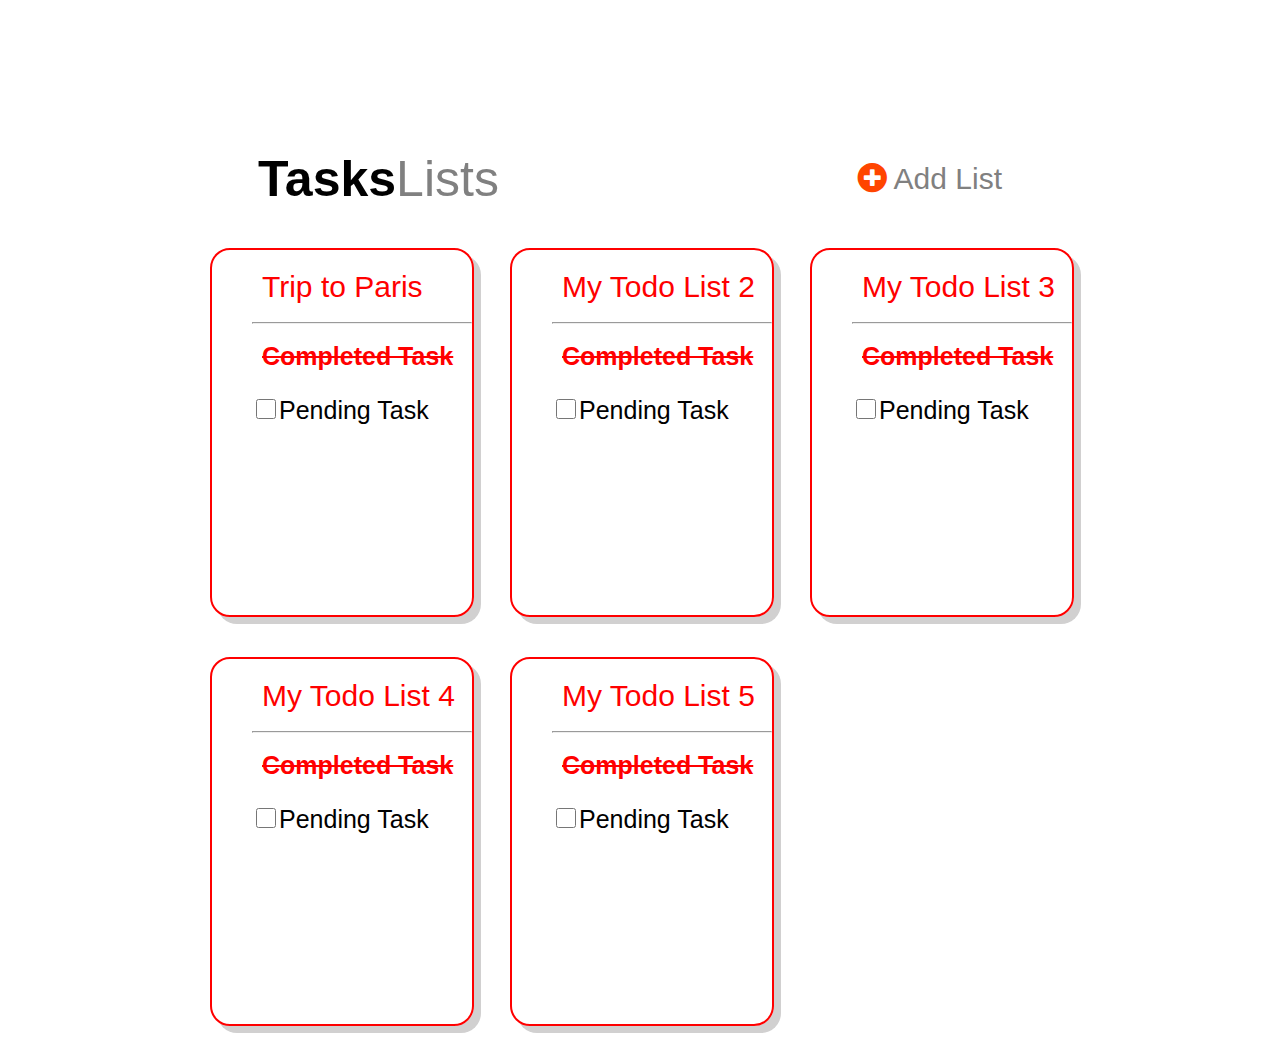
<file: index.html>
<!DOCTYPE html>
<html lang="en">
<head>
    <meta charset="UTF-8">
    <meta http-equiv="X-UA-Compatible" content="IE=edge">
    <meta name="viewport" content="width=device-width, initial-scale=1.0">
    <title>Document</title>
    <link rel="stylesheet" href="index.css">
    <link rel="stylesheet" href="https://cdnjs.cloudflare.com/ajax/libs/font-awesome/5.15.4/css/all.min.css" integrity="sha512-1ycn6IcaQQ40/MKBW2W4Rhis/DbILU74C1vSrLJxCq57o941Ym01SwNsOMqvEBFlcgUa6xLiPY/NS5R+E6ztJQ==" crossorigin="anonymous" referrerpolicy="no-referrer">
</head>
<body>
    <div class="old main">
        <div class="task"><span style="font-weight: bold;">Tasks</span><span style="color: gray;">Lists</span> </div>
        <div class="add"><a href="third.html"><span style="color: orangered;"><i class="fas fa-plus-circle"></i></span></a><span style="color: gray;" id="A"> Add List</span></div>
    </div>
    <div class="display">
        <div class="wrap full">
            <div class="trip ">
                <div class="one"><a href="paris.html" style="text-decoration: none;" class="h1" > Trip to Paris</a></div><hr>
                <div id="hey">Completed Task</div>
                <form action="">
                    <input type="checkbox" name="check" id="check" style="width: 20px;height: 20px;">Pending Task
                </form>
            </div>
            <div class="trip" >
                <div class="one todo">My Todo List 2</div><hr>
                <div id="hey">Completed Task</div>
                <form action="">
                    <input type="checkbox" name="check" id="check" style="width: 20px;height: 20px;">Pending Task
                </form>
            </div>
            <div class="trip" >
                <div class="one todo">My Todo List 3</div><hr>
                <div id="hey">Completed Task</div>
                <form action="">
                    <input type="checkbox" name="check" id="check" style="width: 20px;height: 20px;">Pending Task
                </form>
            </div>
            <div class="trip" >
                <div class="one todo">My Todo List 4</div><hr>
                <div id="hey">Completed Task</div>
                <form action="">
                    <input type="checkbox" name="check" id="check" style="width: 20px;height: 20px;">Pending Task
                </form>
            </div>
            <div class="trip" >
                <div class="one todo">My Todo List 5</div><hr>
                <div id="hey">Completed Task</div>
                <form action="">
                    <input type="checkbox" name="check" id="check" style="width: 20px;height: 20px;">Pending Task
                </form>
            </div>
        </div>
    </div>

</body>
</html>
</file>
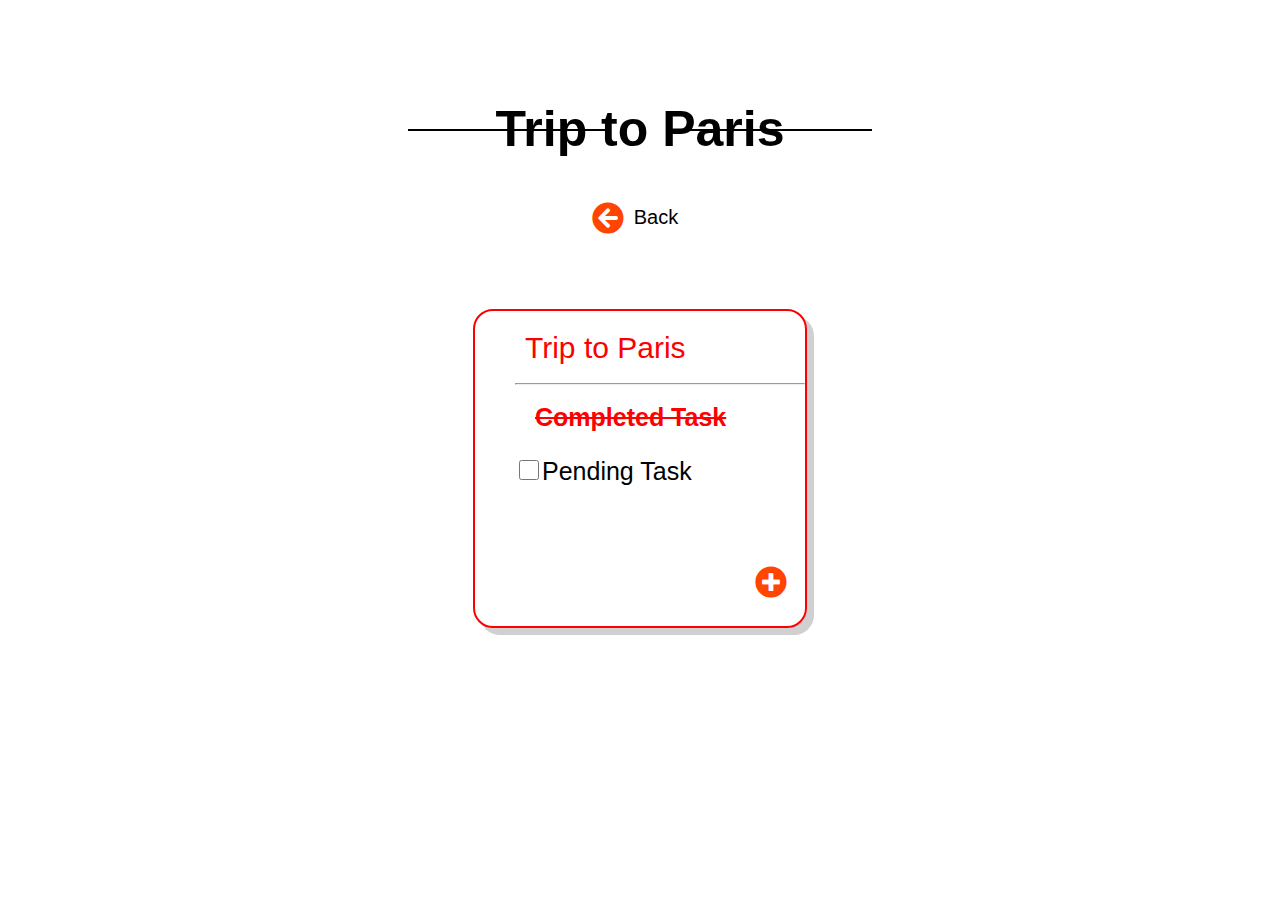
<file: paris.html>
<!DOCTYPE html>
<html lang="en">
<head>
    <meta charset="UTF-8">
    <meta http-equiv="X-UA-Compatible" content="IE=edge">
    <meta name="viewport" content="width=device-width, initial-scale=1.0">
    <title>Document</title>
    <link rel="stylesheet" href="https://cdnjs.cloudflare.com/ajax/libs/font-awesome/5.15.4/css/all.min.css" integrity="sha512-1ycn6IcaQQ40/MKBW2W4Rhis/DbILU74C1vSrLJxCq57o941Ym01SwNsOMqvEBFlcgUa6xLiPY/NS5R+E6ztJQ==" crossorigin="anonymous" referrerpolicy="no-referrer">
    <link rel="stylesheet" href="paris.css">
</head>
<body>
        <div class="ttp">Trip to Paris</div>
        <br>
        <div class="back"><a href="index.html"><span style="color: orangered;"><i class="fas fa-2x fa-arrow-circle-left"></i></span></a><span style="font-size: 20px;margin: 10px;" class="h14"> Back</span></div>
            <div class="sec">
                <div class="yes">
                    <div id="one">Trip to Paris</div><hr>
                    <div id="hey">Completed Task</div>
                    <form action="">
                        <input type="checkbox" name="check" id="check" style="width: 20px;height: 20px;">Pending Task
                    </form>
                    <div class="add"><a href="same.html"><span style="color: orangered;" class="h22"><i class="fas fa-2x fa-plus-circle"></i></span></a></div>

                </div>
            </div>
</body>
</html>
</file>
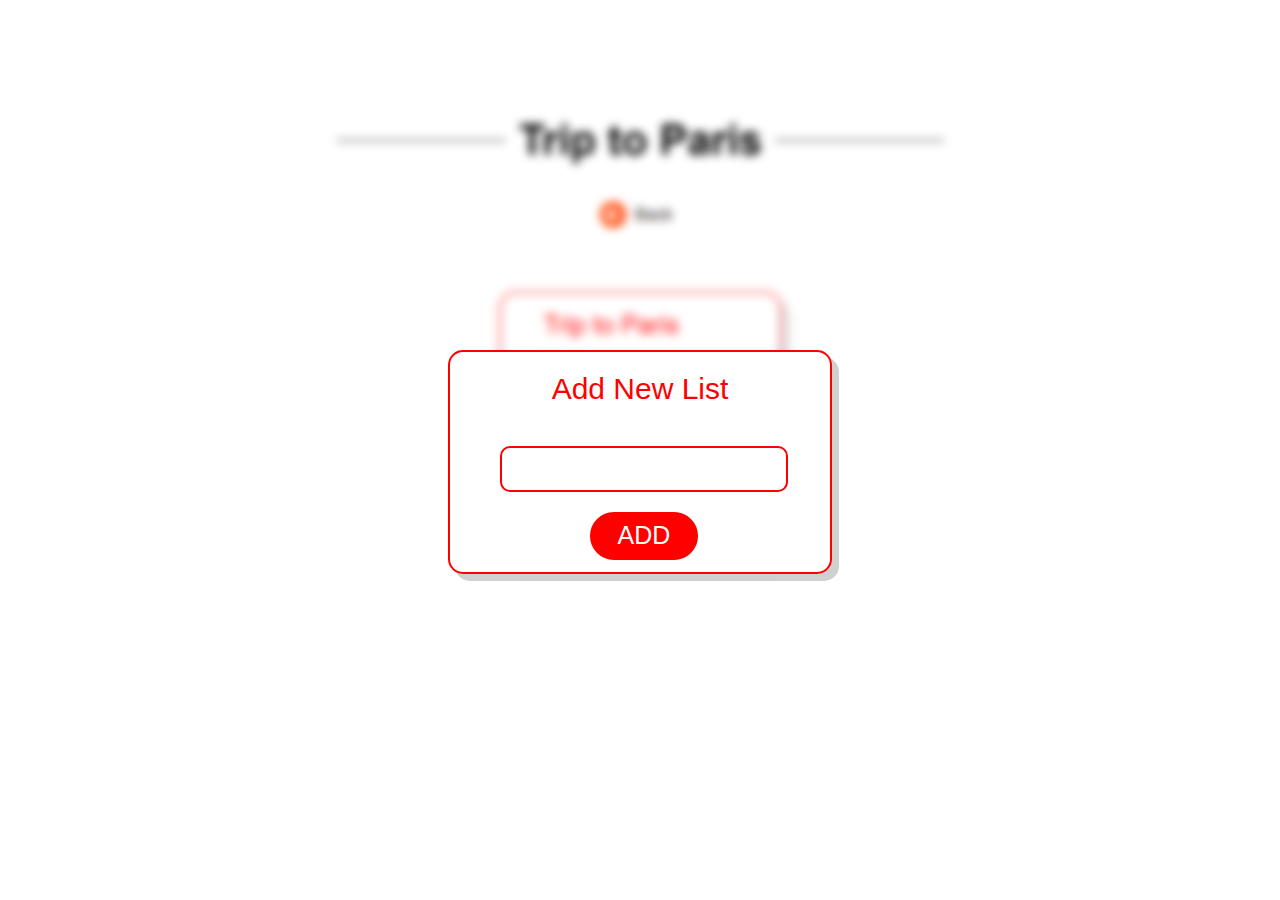
<file: same.html>
<!DOCTYPE html>
<html lang="en">
<head>
    <meta charset="UTF-8">
    <meta http-equiv="X-UA-Compatible" content="IE=edge">
    <meta name="viewport" content="width=device-width, initial-scale=1.0">
    <title>Document</title>
    <link rel="stylesheet" href="same.css">
</head>
<body>
    <div class="image"></div>
    <div id="center">
    <div class="three">
        <div class="anl">Add New List</div>
        <input type="box" name="box" id="box" class="box">
        <div id="orange"><a href="#" style="text-decoration: none;color: white;"> ADD</a></div>
    </div>
    </div>
</body>
</html>
</file>
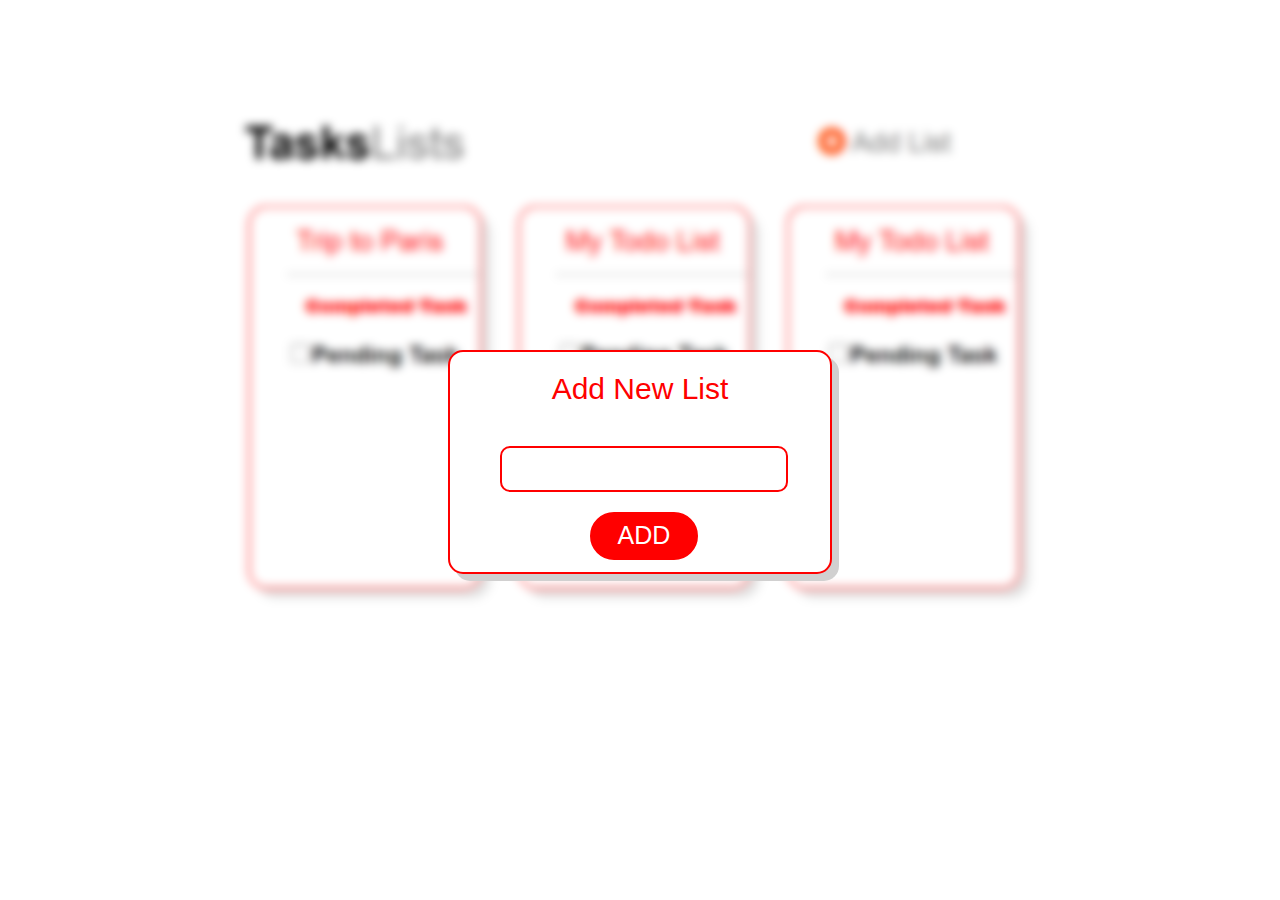
<file: third.html>
<!DOCTYPE html>
<html lang="en">
<head>
    <meta charset="UTF-8">
    <meta http-equiv="X-UA-Compatible" content="IE=edge">
    <meta name="viewport" content="width=device-width, initial-scale=1.0">
    <title>Document</title>
    <link rel="stylesheet" href="third.css">
</head>
<body>
    <div class="image"></div>
    <div id="center">
        <div class="three">
            <div class="anl">Add New List</div>
            <input type="box" name="box" id="box" class="box">
            <div id="orange"><a href="#" style="text-decoration: none;color: white;">ADD</a></div>
        </div>
    </div>
</body>
</html>
</file>
<file: index.css>
body{
    font-family:"adobe-clean",sans-serif ;
}
div.old{
    display: flex;
    justify-content: space-evenly;
    align-items: center;
    margin: 150px 230px 20px 150px;
}
div.task{
    font-size: 50px;
    text-align: center;
    float: left;
    margin-left: 60px;
}

div.add{
    font-size: 30px;
    margin-left: 318px;
}

div.wrap{
    display: grid;
    grid-template-columns: repeat(3,300px);
    justify-content: center;
}
div.trip{
    border: 2px solid red;
    float: left;
    margin: 20px;
    border-radius: 20px;
    width: 220px;
    height: 350px;
    padding: 10px 0px 5px 40px;
    box-shadow: 7px 7px  rgb(209, 208, 208);
}
.h1{
    color: red;
}
div#hey{
    color: red;
    text-decoration: line-through;
    font-size: 25px;
    font-weight: 700;
    padding: 10px 0px 5px 10px ;
    
}
div.one{
    color: red;
    font-size: 30px;
    padding: 10px;
}
form{
    font-size: 25px;
    font-weight: 500;
    padding:20px 0px 80px 0px;
}
@media screen and (min-width:320px) and (max-width:767px) {
    div.todo{
        color: #865439;
        font-size: 20px;
        padding-top: 20px;
    }
    form,#hey,#A,hr{
        display: none;
    }
    .h1{
        color: #865439;
        font-size: 20px;
        padding-top: 20px;
    }
    div.trip{
        text-align: start;
        border:1px solid red;
        border-radius: 10px;
        width: 330px;
        height: 60px;
        box-shadow: 5px 5px  rgb(209, 208, 208);
        padding: 0px;
    }
    div.display{
        margin-top: -98px;
    }
    div.wrap{
        display: grid;
        grid-template-columns: 100px;
        grid-template-rows:100px;
        justify-items: flex-end;
        margin-right: -260px;
    }
    div.add{
        margin: -181px 0px 20px 353px;
    }

    div.task{
        font-size: 40px;
        padding: 20px;
        position: absolute;
        top: 0;
        right: 138px;
    }
}
</file>
<file: paris.css>
body{
    font-family:"adobe-clean",sans-serif ;
}
div#hey{
    color: red;
    text-decoration: line-through;
    font-size: 25px;
    font-weight: 800;
    padding: 10px 0px 5px 20px ;   

}
div#one{
    color: red;
    font-size: 30px;
    padding: 10px;
}
form{
    font-size: 25px;
    padding:20px 0px 80px 0px;
}
div.yes{
    border: 2px solid red;
    float: left;
    margin: 20px;
    border-radius: 20px;
    width: 290px;
    height: 300px;
    padding: 10px 0px 5px 40px;
    box-shadow: 7px 7px  rgb(209, 208, 208);
}
div.sec{
    display: flex;
    justify-content: center;
    align-items: center;
}
div.back{
    display: flex;
    justify-content: center;
    align-items: center;
    margin:0px 50px 50px 50px;
}
div.ttp{
    font-size: 50px;
    margin: 100px 100px 20px 100px ;
    text-align:center;
    font-weight: 600;
    position: relative;
}

.ttp::before{
    content: "";
    display: block;
    margin-left: 300px;
    width: 200px ;
    height: 2px;
    background: black;
    position: absolute;
    left: 0;
    top: 50%;
}
.ttp::after{
    content: "";
    display: block;
    margin-right: 300px;
    width: 200px;
    height: 2px;
    background: black;
    position: absolute;
    right: 0;
    top: 50%;
}
.h22{
    padding-left: 240px;
}
@media screen and (min-width:350px) and (max-width:767px) {
    div.ttp{
        position: absolute;
        top: -74px;
        left: -14px;
        font-size: 30px;
    }
    .h14{
        display: none;
    }
    .ttp::before{
        display: none;
    }
    div.back{
        margin-right: 300px;
    }
    div.yes{
        height: 406px;
        width: 243px;
    }
    #hey{
        font-size: 21px;
    }
    form{
        padding: 20px 0px 180px 0px;
    }
    .h22{
        padding-left: 200px;
    }
    .ttp::after{
        display: none;
    }
}
</file>
<file: same.css>
div.image{
    background: url('paris.png');
    height: 700px;
    background-repeat: no-repeat;
    background-size: 100%;
    position: absolute;
    left: 0;
    right: 0;
    top: 0;
    z-index: -1;
    filter: blur(5px);
}
div#center{
    display: flex;
    justify-content: center;
    align-items: center;
    margin-top: 350px;
    z-index: 5;

}
div.three{
    
    border: 2px solid red;
    background-color: white;
    border-radius: 15px;
    width: 380px;
    height: 220px;
    box-shadow: 7px 7px  rgb(209, 208, 208);
    }
 
    
body{
    font-family:"adobe-clean",sans-serif ;

}
div.anl{
    color: red;
    font-size: 30px;
    margin: 20px;
    text-align: center;
    
}
.box{

    border: 2px solid red;
     border-radius: 10px; 
     height: 40px;
     width: 280px;
     margin: 20px 50px;
}
   
div#orange{
    border: 9px solid red;
    background: red;
    border-radius: 40px;
    height: 30px;
    width: 90px;
    text-align: center;
    font-size: 25px;
    margin-left: 140px;
}
@media screen and (min-width:320px) and (max-width:767px) {
    div.three{
        width: 307px;
        height: 193px;
    }
    .box{
        width: 245px;
        height: 40px;
        margin: 0px 21px 15px 29px;
    }
    div#orange{
        margin-left: 100px;
    }
    #center{
        position: absolute;
        top: -145px;
        right: 0;
        left: 0;
    }
    div.image{
        background-image: url("blur.png");
    }
}
</file>
<file: third.css>
body{
    font-family:"adobe-clean",sans-serif ;

}
div.image{
    background: url('third.png');
    height: 720px;
    background-repeat: no-repeat;
    background-size: 100%;
    position: absolute;
    left: 0;
    right: 0;
    top: 0;
    z-index: -1;
    filter: blur(5px);
}
div#center{
    display: flex;
    justify-content: center;
    align-items: center;
    margin-top: 350px;
    z-index: 5;

}
div.three{
    
    border: 2px solid red;
    background-color: white;
    border-radius: 15px;
    width: 380px;
    height: 220px;
    box-shadow: 7px 7px  rgb(209, 208, 208);
}
 
    

div.anl{
    color: red;
    font-size: 30px;
    margin: 20px;
    text-align: center;
    
}
.box{

    border: 2px solid red;
     border-radius: 10px; 
     height: 40px;
     width: 280px;
     margin: 20px 50px;
}
   
div#orange{
    border: 9px solid red;
    background: red;
    border-radius: 40px;
    height: 30px;
    width: 90px;
    color: white;
    text-align: center;
    font-size: 25px;
    margin-left: 140px;
}
@media screen and (min-width:320px) and (max-width:767px) {
    div.three{
        width: 307px;
        height: 193px;
    }
    .box{
        width: 245px;
        height: 40px;
        margin: 0px 21px 15px 29px;
    }
    div#orange{
        margin-left: 100px;
    }
    #center{
        position: absolute;
        top: -145px;
        right: 0;
        left: 0;
    }
    div.image{
        background-image: url("task.png");
    }
}
</file>
